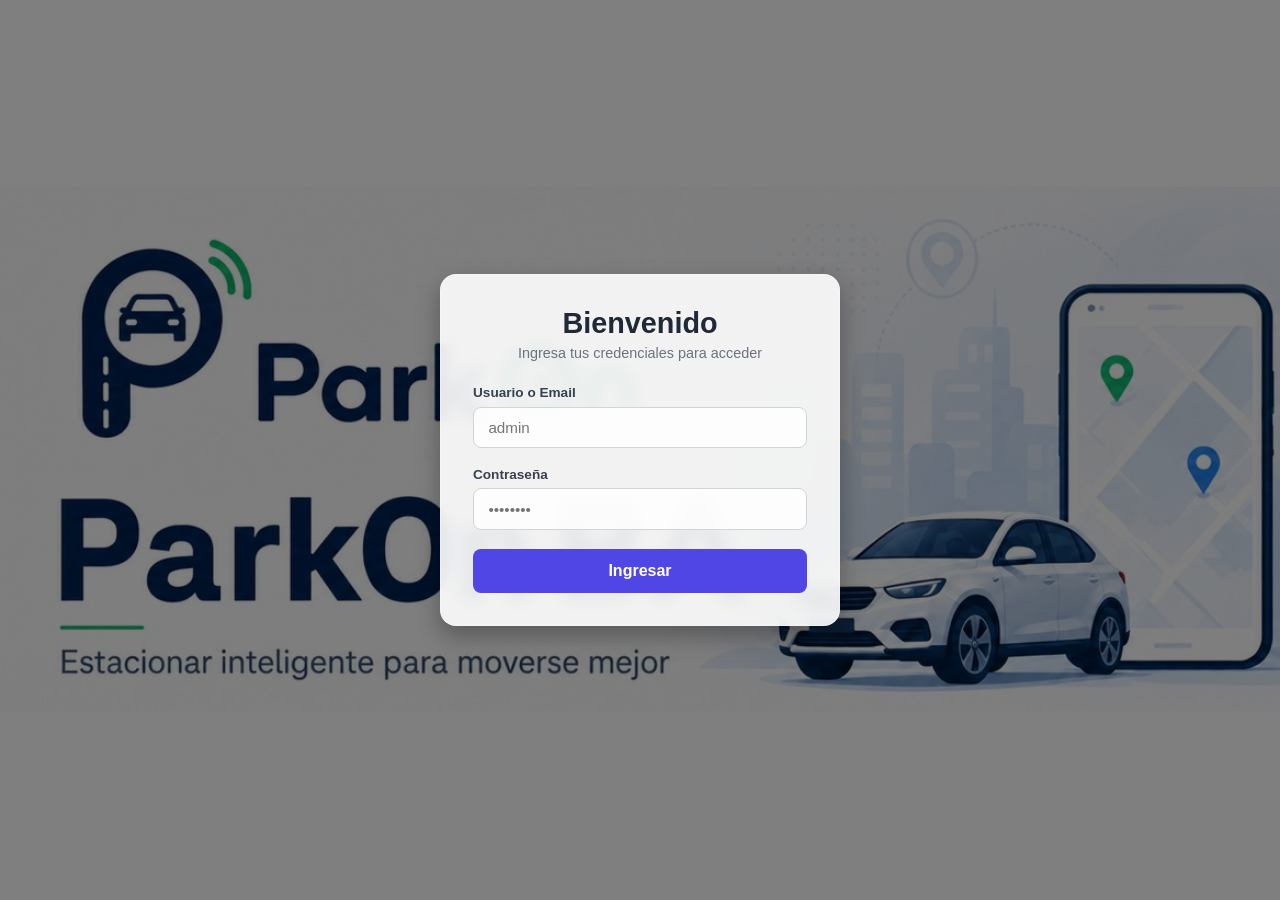
<file: index.html>
<!DOCTYPE html>
<html lang="es">
<head>
  <meta charset="UTF-8">
  <meta name="viewport" content="width=device-width, initial-scale=1.0">
  <title>Iniciar Sesión - MGC App</title>
  <link rel="stylesheet" href="./css/styles.css">
</head>
<body>

  <!-- Filtro oscuro sobre el fondo -->
  <div class="overlay"></div>

  <!-- Contenedor del Login -->
  <main class="login-card">
    <div class="card-header">
      <h2>Bienvenido</h2>
      <p>Ingresa tus credenciales para acceder</p>
    </div>

    <!-- Contenedor para mensajes de error o éxito -->
    <div id="alertBox" class="alert"></div>

    <form id="loginForm">
      <div class="form-group">
        <label for="username">Usuario o Email</label>
        <input 
          type="text" 
          id="username" 
          placeholder="admin" 
          required 
          autocomplete="username"
        />
      </div>

      <div class="form-group">
        <label for="password">Contraseña</label>
        <input 
          type="password" 
          id="password" 
          placeholder="••••••••" 
          required 
          autocomplete="current-password"
        />
      </div>

      <button type="submit" id="submitBtn" class="btn-submit">
        Ingresar
      </button>
    </form>
  </main>
  <script>
    document.getElementById('loginForm').addEventListener('submit', function(event) {
      event.preventDefault();
      const usernameInput = document.getElementById('username').value.trim();
      const passwordInput = document.getElementById('password').value;
      const alertBox = document.getElementById('alertBox');

      // Reiniciar las clases de la alerta en cada intento
      alertBox.className = 'alert';

      fetch('./usuarios.json')
        .then(response => {
          if (!response.ok) {
            throw new Error('No se pudo cargar el archivo de usuarios');
          }
          return response.json();
        })
        .then(data => {
          // Accedemos al array dentro de 'usuarios' y usamos las propiedades 'usuario' y 'contraseña'
          const user = data.usuarios.find(
            u => u.usuario === usernameInput && u.contraseña === passwordInput
          );

          if (user) {
            sessionStorage.setItem('isAuthenticated', 'true');
            sessionStorage.setItem('loggedUser', user.usuario);

            window.location.href = 'pages/estacionamientos2.html';
          } else {
            alertBox.textContent = 'Usuario o contraseña incorrectos';
            alertBox.classList.add('alert-error');
          }
        })
        .catch(error => {
          console.error('Error al validar credenciales:', error);
          alertBox.textContent = 'Error al procesar el inicio de sesión.';
          alertBox.classList.add('alert-error');
        });
    });
  </script>
</body>
</html>
</file>
<file: css/styles.css>
* {
  box-sizing: border-box;
  margin: 0;
  padding: 0;
}

body {
  font-family: -apple-system, BlinkMacSystemFont, "Segoe UI", Roboto, Helvetica, Arial, sans-serif;
  min-height: 100vh;
  display: flex;
  align-items: center;
  justify-content: center;
  padding: 1rem;

  background-image: url('../images/portada.jpg'); 
  background-repeat: no-repeat;
  background-size: contain;
  background-position: center center;
  margin: 0;
  min-height: 100vh;
}

/* Capa oscura semitransparente para legibilidad */
.overlay {
  position: fixed;
  inset: 0;
  background-color: rgba(0, 0, 0, 0.5);
/*  backdrop-filter: blur(4px); */
  z-index: 1;
}

/* Tarjeta de login */
.login-card {
  position: relative;
  z-index: 2;
  width: 100%;
  max-width: 400px;
  background: rgba(255, 255, 255, 0.9);
  backdrop-filter: blur(8px);
  border-radius: 16px;
  padding: 2rem;
  box-shadow: 0 10px 25px rgba(0, 0, 0, 0.3);
  border: 1px solid rgba(255, 255, 255, 0.3);
}

.card-header {
  text-align: center;
  margin-bottom: 1.5rem;
}

.card-header h2 {
  font-size: 1.8rem;
  color: #1f2937;
  margin-bottom: 0.3rem;
}

.card-header p {
  font-size: 0.9rem;
  color: #6b7280;
}

/* Formulario y campos */
.form-group {
  margin-bottom: 1.2rem;
}

.form-group label {
  display: block;
  font-size: 0.85rem;
  font-weight: 600;
  color: #374151;
  margin-bottom: 0.4rem;
}

.form-group input {
  width: 100%;
  padding: 0.7rem 0.9rem;
  border-radius: 8px;
  border: 1px solid #d1d5db;
  font-size: 0.95rem;
  outline: none;
  background-color: rgba(255, 255, 255, 0.85);
  transition: border-color 0.2s, box-shadow 0.2s;
}

.form-group input:focus {
  border-color: #4f46e5;
  box-shadow: 0 0 0 3px rgba(79, 70, 229, 0.2);
}

/* Botón principal */
.btn-submit {
  width: 100%;
  padding: 0.8rem;
  background-color: #4f46e5;
  color: #ffffff;
  border: none;
  border-radius: 8px;
  font-size: 1rem;
  font-weight: 600;
  cursor: pointer;
  transition: background-color 0.2s, transform 0.1s;
}

.btn-submit:hover {
  background-color: #4338ca;
}

.btn-submit:disabled {
  background-color: #9ca3af;
  cursor: not-allowed;
}

/* Mensajes de alerta */
.alert {
  padding: 0.75rem;
  border-radius: 8px;
  font-size: 0.85rem;
  margin-bottom: 1rem;
  display: none;
}

.alert-error {
  display: block;
  background-color: #fee2e2;
  color: #b91c1c;
  border: 1px solid #f87171;
}

.alert-success {
  display: block;
  background-color: #dcfce7;
  color: #15803d;
  border: 1px solid #86efac;
}
</file>
